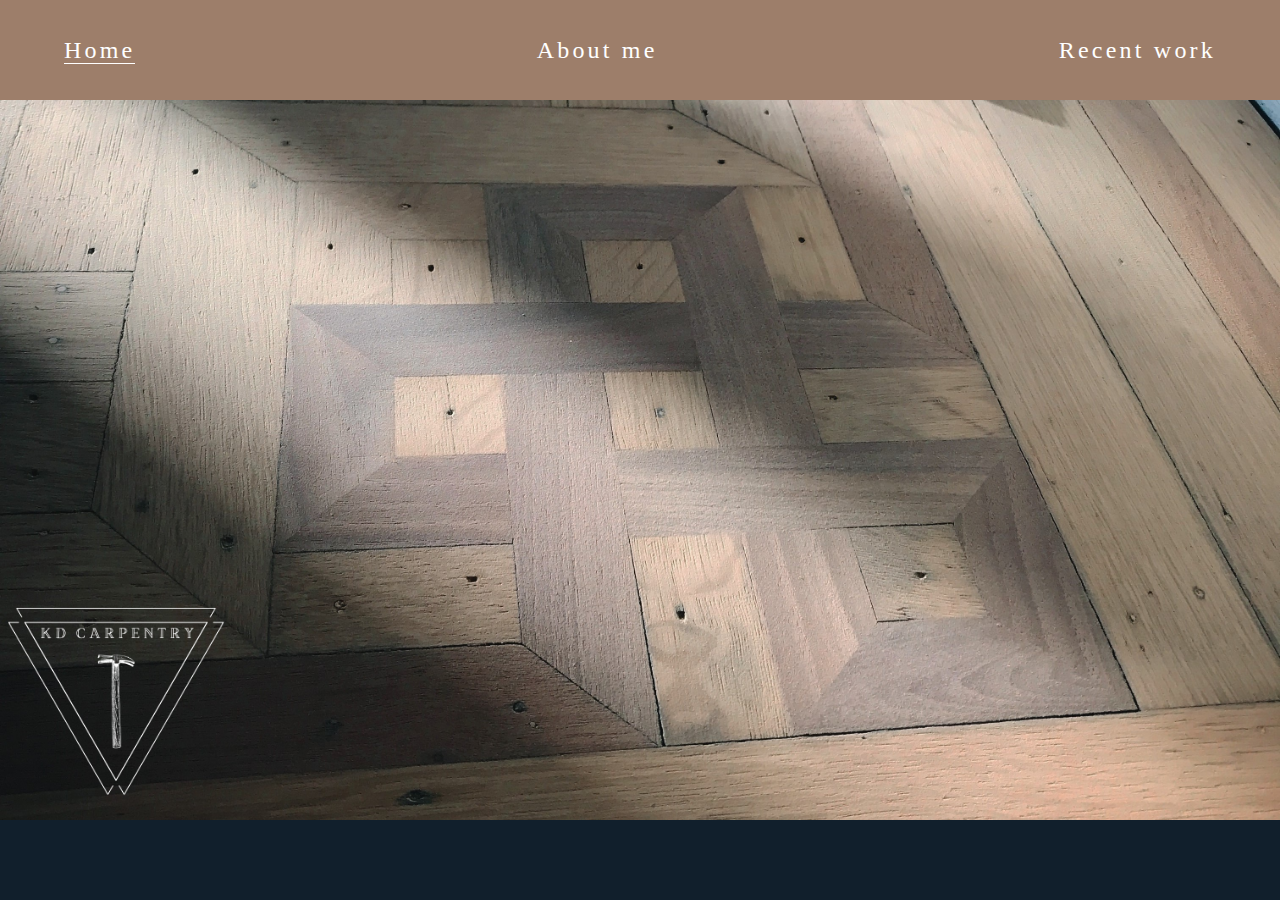
<file: index.html>
<!DOCTYPE html>
<html lang="en">
<head>
    <meta charset="UTF-8">
    <link rel="stylesheet" href="styles.css">
    <link href="https://fonts.googleapis.com/css2?family=Roboto:ital@1&display=swap" rel="stylesheet">
    <title>Document</title>
</head>
<body>
    <header>
        <div class="container container-flex"> 
            <nav>
                <ul>
                    <li><a href="index.html" class = "selected">Home</a></li>
                    <li><a href="about-me.html">About me</a></li>
                    <li><a href="recent-work.html">Recent work</a></li>
                </ul>
            </nav>
        </div> <!-- / .container -->
    </header>
    <main>
        <div class= "main_section">  
            <!-- <h1 class = "page_title">KD Carpentry</h1>  -->
            <img class = "logo" src="images/logo.png" alt="KD Carpentry logo">
            
        </div>

    </main>


    
</body>
</html>
</file>
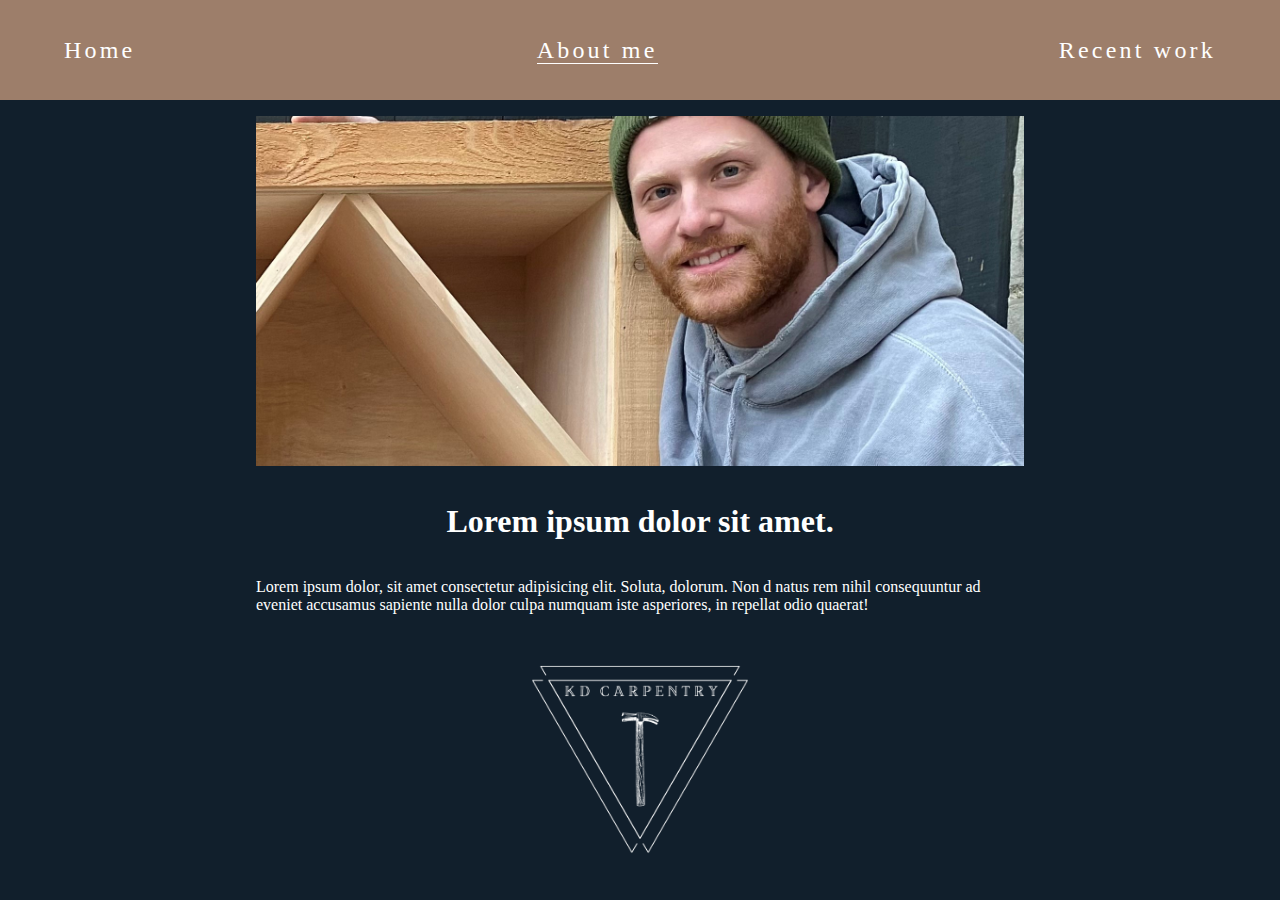
<file: about-me.html>
<!DOCTYPE html>
<html lang="en">
<head>
    <meta charset="UTF-8">
    <link rel="stylesheet" href="styles.css">
    <link href="https://fonts.googleapis.com/css2?family=Roboto:ital@1&display=swap" rel="stylesheet">
    <title>Document</title>
</head>
<body>
    <header>
        <div class="container container-flex">
           
                <!-- <img class = "logo" src="images/logo.png" alt="KD Carpentry logo"> -->
                <!-- <p class="subtitle">A blog exploring minimalism in life</p> -->
            
            <nav>
                <ul>
                    <li><a href="index.html">Home</a></li>
                    <li><a href="about-me.html" class = "selected">About me</a></li>
                    <li><a href="recent-work.html">Recent work</a></li>
                </ul>
            </nav>
        </div> <!-- / .container -->
        <main>
            <div class = "about_me_main">
                 <img  class = "profile_picture" src="images/profile_picture.jpg" alt="Kevins Profile Picture">
                 <h1 class = "about_me_title">Lorem ipsum dolor sit amet.</h1>
                 <p class = "about_me_info">Lorem ipsum dolor, sit amet consectetur adipisicing elit. Soluta, dolorum. Non d
                     natus rem nihil consequuntur ad eveniet accusamus sapiente nulla dolor culpa numquam
                      iste asperiores, in repellat odio quaerat!</p>
                <img class = "logo_about_me" src="images/logo.png" alt="KD Carpentry logo">
      
            </div>
        
        </main>
 
</html>
</file>
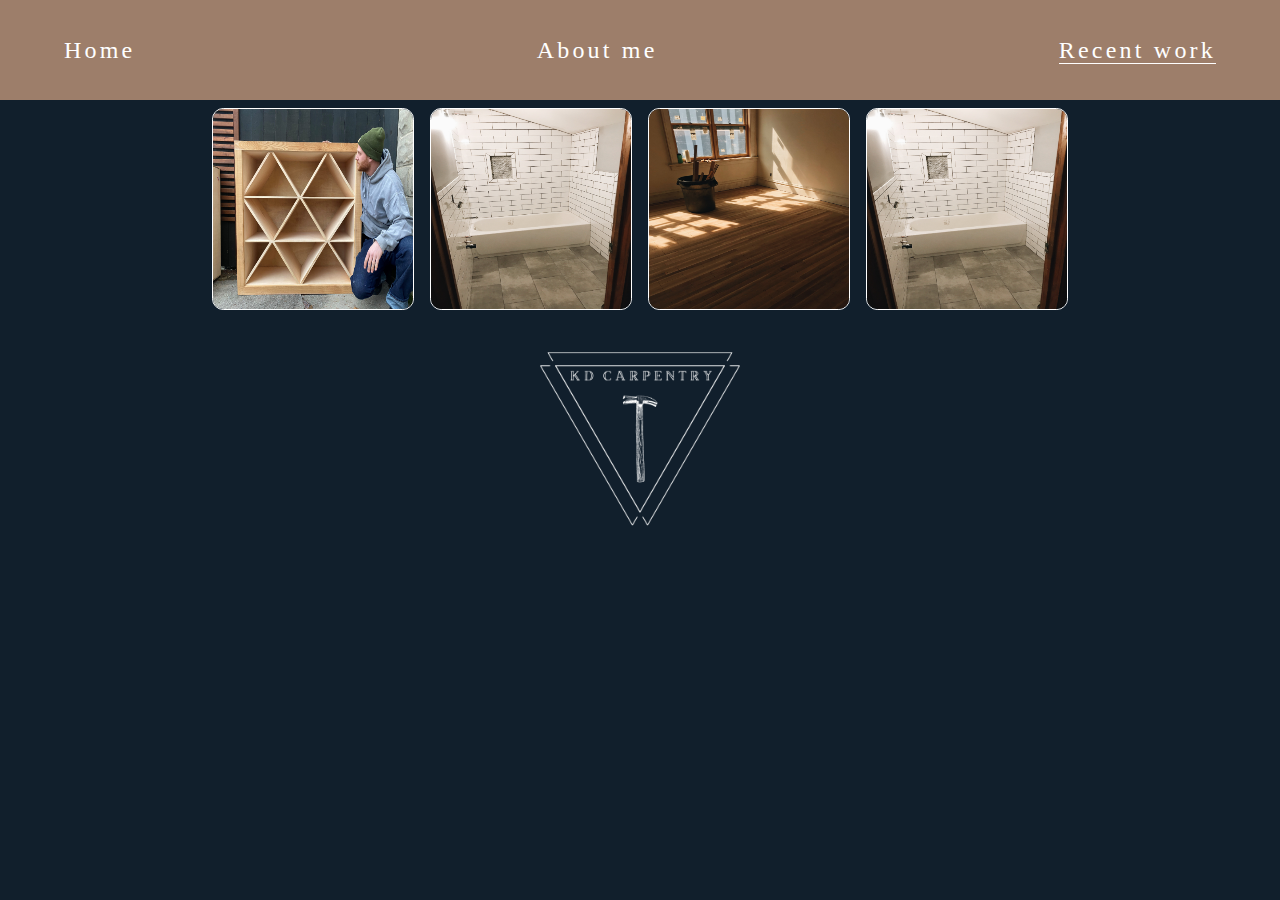
<file: recent-work.html>
<html>
    <head>
        <link rel="stylesheet" href="styles.css">
        <link href="https://fonts.googleapis.com/css2?family=Great+Vibes&display=swap" rel="stylesheet">
    </head>
    <body>
        
            <div class="container container-flex">
                
                    <!-- <img class = "logo" src="images/logo.png" alt="KD Carpentry logo"> -->
                    <!-- <p class="subtitle">A blog exploring minimalism in life</p> -->
              
                <nav>
                    <ul>
                        <li><a href="index.html">Home</a></li>
                        <li><a href="about-me.html">About me</a></li>
                        <li><a href="recent-work.html" class = "selected">Recent work</a></li>
                    </ul>
                </nav>
            </div> 
            <div id = "photo-gallery">
                
            </div>
            <div class = "footer_recent">
                <img class = "logo_photo_gallery" src="images/logo.png" alt="KD Carpentry logo">
            </div>





        <!-- <div class = 'carousel'>
            <div class = "carousel-item carousel-item-visible" > 
                <img src = images/1.jpg alt = " a picture of kevin with built in shelves">
            </div>
            <div class = "carousel-item"> 
                <img src = images/2.jpg alt = " a picture refinished floors">
            </div>

            <div class = "carousel-item"> 
                <img src = "images/4.jpg" alt = " a picture of a bathroom">
            </div>
            <div class = "carousel-item"> 
                <img src = "images/5.jpg" alt = " a picture of the another bathroom" >
            </div>
            <div class = "carousel-item"> 
                <img src = "images/6.jpg" alt = " a picture of new LVL installation">
            </div>
            <div class = "carousel-item"> 
                <img src = "images/7.jpg" alt = " a picture of an addition project" >
            </div>
            <div class = "carousel-item"> 
                <img src = "images/8.jpg" alt = " a picture of a column">
            </div>
            <div class = "carousel-item"> 
                <img src = "images/9.jpg" alt = " a picture of roof" >
            </div>
            <div class = "carousel-item"> 
                <img src = "images/10.jpg" alt = " a picture of the a roof">
            </div>
            <div class = "carousel-item"> 
                <img src = "images/11.jpg" alt = " a picture of an addition foundation" >
           
            <div class = "carousel-actions">
                <button id = "carousel-button-prev" aria-label = "Previous Slclasse"> < </button> 
               <button id = "carousel-button-next" aria-label = "Next Slclasse"> > </button>
           </div>
          
        </div> -->
  
        <script src="index.js"></script>
    </body>
</html>
</file>
<file: styles.css>
body{
    margin: 0;
    background-color :#111F2C;
}

.profile_picture{
    max-height: 350px;
    width: 100%;
    object-fit: cover;
    margin: 1em;
 }


.main_section{
    background-image: url('images/IMG-2134[437].jpg');
    background-size: cover;
    height: 80vh;
    background-position: center ;
    margin: 0;
    padding:0;
    display: flex;
    align-items: flex-end;
    
    
}

.logo,
.logo_about_me,
.logo_photo_gallery{

    max-width: 30%;
    max-height: 30%;
    padding: 1em .5em; 
}

/* Navigation Bar  */
.container{
    height: 20vh;
    width: 100%;
    max-height: 100px;
    
    
}
.container-flex{
    display: flex;
    justify-content: center;
    background-color: #9D7E6A;
    
}

nav{
    /* width: 50%; */
    align-self: center;
    align-items: center;
    justify-content: center;
    width: 100%;
       
}
nav ul{
    color: white;
    list-style: none;
    padding: 0;
    justify-content: center;
    align-self: center;
    text-align: center;
    
}

nav a {
    text-decoration: none;
    color: white;
    font-weight: 100;
    font-size: 1.5rem;
    letter-spacing: .2rem;
    padding: .25em 0;
}
.selected{
    border-bottom: 1px solid white;
    padding-bottom: 0;
}


@media (min-width: 675px) {

    nav{
        max-width: 90%;
    }
    nav ul  {
        display: flex;
        flex-direction: row;
        justify-content: space-between;  
    }
   
}

/* END NAGIVATION */

main{
    width: 100%;
}


.main_image img{
    width: 50%;
    
}

/* about me  */
.about_me_main{
    margin: 0 auto;
    display: flex;
    flex-direction: column;
    max-width: 100%;
    height: 80vh;
    align-items: center;
    justify-items: center;
}


.profile_picture,
.about_me_title,
.about_me_info{
    color: white;
    max-width: 60%;
}

.logo_about_me
{
    align-self: center;
    
}
/* end about me */




.my-gallery {
    display: flex;
    flex-direction: column;
    align-items: center;
}

.my-photos {
    display: flex;
    flex-wrap: wrap;
    justify-content: center;
    
}

.my-photo {
    border: 0.1rem solid white;
    border-radius: 0.7rem;
    margin: 0.5rem;
    height: 200px;
    width: 200px;
}

.footer_recent{
    display:flex;
    justify-content: center;
}

@media(min-width: 675px){
    .logo_photo_gallery{
        max-height: 200px;
    }
}
</file>
